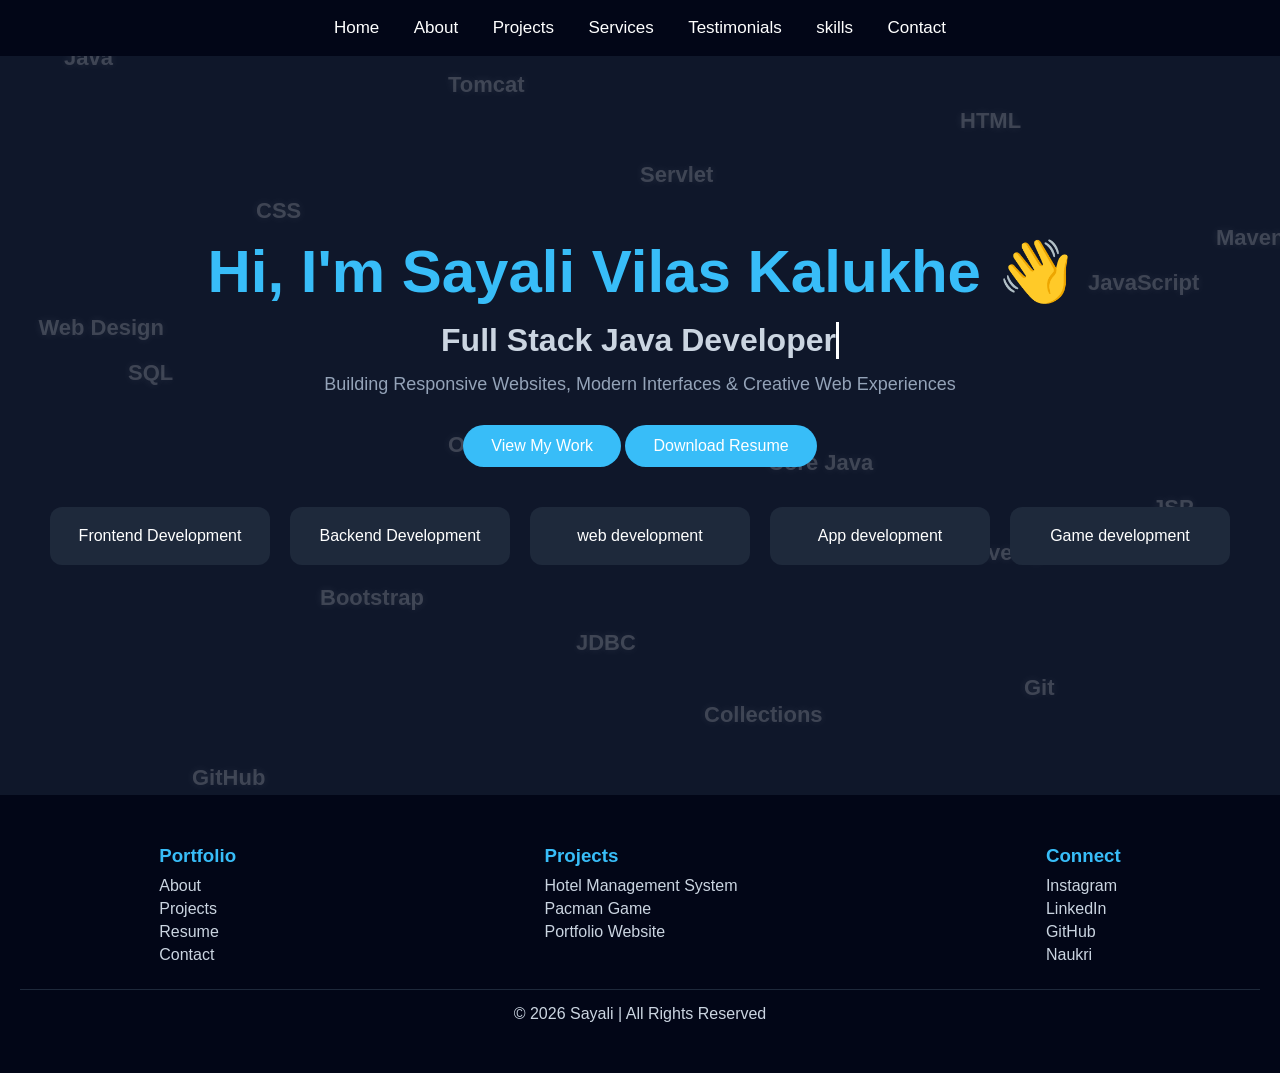
<file: index.html>
<!DOCTYPE html>
<html lang="en">
<head>
    <meta charset="UTF-8">
    <meta name="viewport" content="width=device-width, initial-scale=1.0">
    <title>Sayali | Portfolio</title>
    <link rel="stylesheet" href="style.css">
</head>
<body>

<!-- FLOATING LANGUAGES -->
<div class="bg-wrap">

    <span class="bg-item">Java</span>
    <span class="bg-item">HTML</span>
    <span class="bg-item">CSS</span>
    <span class="bg-item">JavaScript</span>
    <span class="bg-item">SQL</span>

    <span class="bg-item">Core Java</span>
    <span class="bg-item">Bootstrap</span>
    <span class="bg-item">Git</span>
    <span class="bg-item">GitHub</span>
    <span class="bg-item">MySQL</span>

    <span class="bg-item">Servlet</span>
    <span class="bg-item">JSP</span>
    <span class="bg-item">JDBC</span>
    <span class="bg-item">Maven</span>
    <span class="bg-item">Tomcat</span>

    <span class="bg-item">OOP</span>
    <span class="bg-item">Collections</span>
    <span class="bg-item">Exception</span>
    <span class="bg-item">Web Design</span>
    <span class="bg-item">Developer</span>

</div>

<!-- NAVBAR -->
<nav>
    <a href="index.html">Home</a>
    <a href="about.html">About</a>
    <a href="projects.html">Projects</a>
    <a href="services.html">Services</a>
    <a href="testimonials.html">Testimonials</a>
    <a href="skills.html">skills</a>
    <a href="contact.html">Contact</a>
</nav>



<!-- HERO -->
<!-- HERO -->
<section class="hero">
      
    <h1>Hi, I'm Sayali Vilas Kalukhe 👋</h1>

    <h2 class="typing">
        Full Stack Java Developer
    </h2>

    <p>
        Building Responsive Websites,
        Modern Interfaces &
        Creative Web Experiences
    </p>

    <a href="projects.html" class="btn">
        View My Work
    </a>
    <a href="pdf/MyResume.pdf" download class="btn">
    Download Resume
</a>

    <div class="skills-box">

        <div class="skill-card">
            Frontend Development
        </div>

        <div class="skill-card">
            Backend Development
        </div>

        <div class="skill-card">
            web development
        </div>
         <div class="skill-card">
            App development
        </div>
         <div class="skill-card">
            Game development
        </div>

    </div>

</section>

<!-- FOOTER -->
<footer class="footer">

    <div class="footer-container">

        <div class="footer-box">
            <h3>Portfolio</h3>
            <a href="about.html">About</a>
            <a href="projects.html">Projects</a>
            <a href="skills.html">Resume</a>
            <a href="contact.html">Contact</a>
        </div>

        <div class="footer-box">
            <h3>Projects</h3>
            <a href="projects.html">Hotel Management System</a>
            <a href="projects.html">Pacman Game</a>
            <a href="projects.html">Portfolio Website</a>
        </div>

        <div class="footer-box">
            <h3>Connect</h3>
            <a href="#">Instagram</a>
            <a href="#">LinkedIn</a>
            <a href="#">GitHub</a>
            <a href="#">Naukri</a>
        </div>

    </div>

    <div class="footer-bottom">
        © 2026 Sayali | All Rights Reserved
    </div>

</footer>

</body>
</html>
</file>
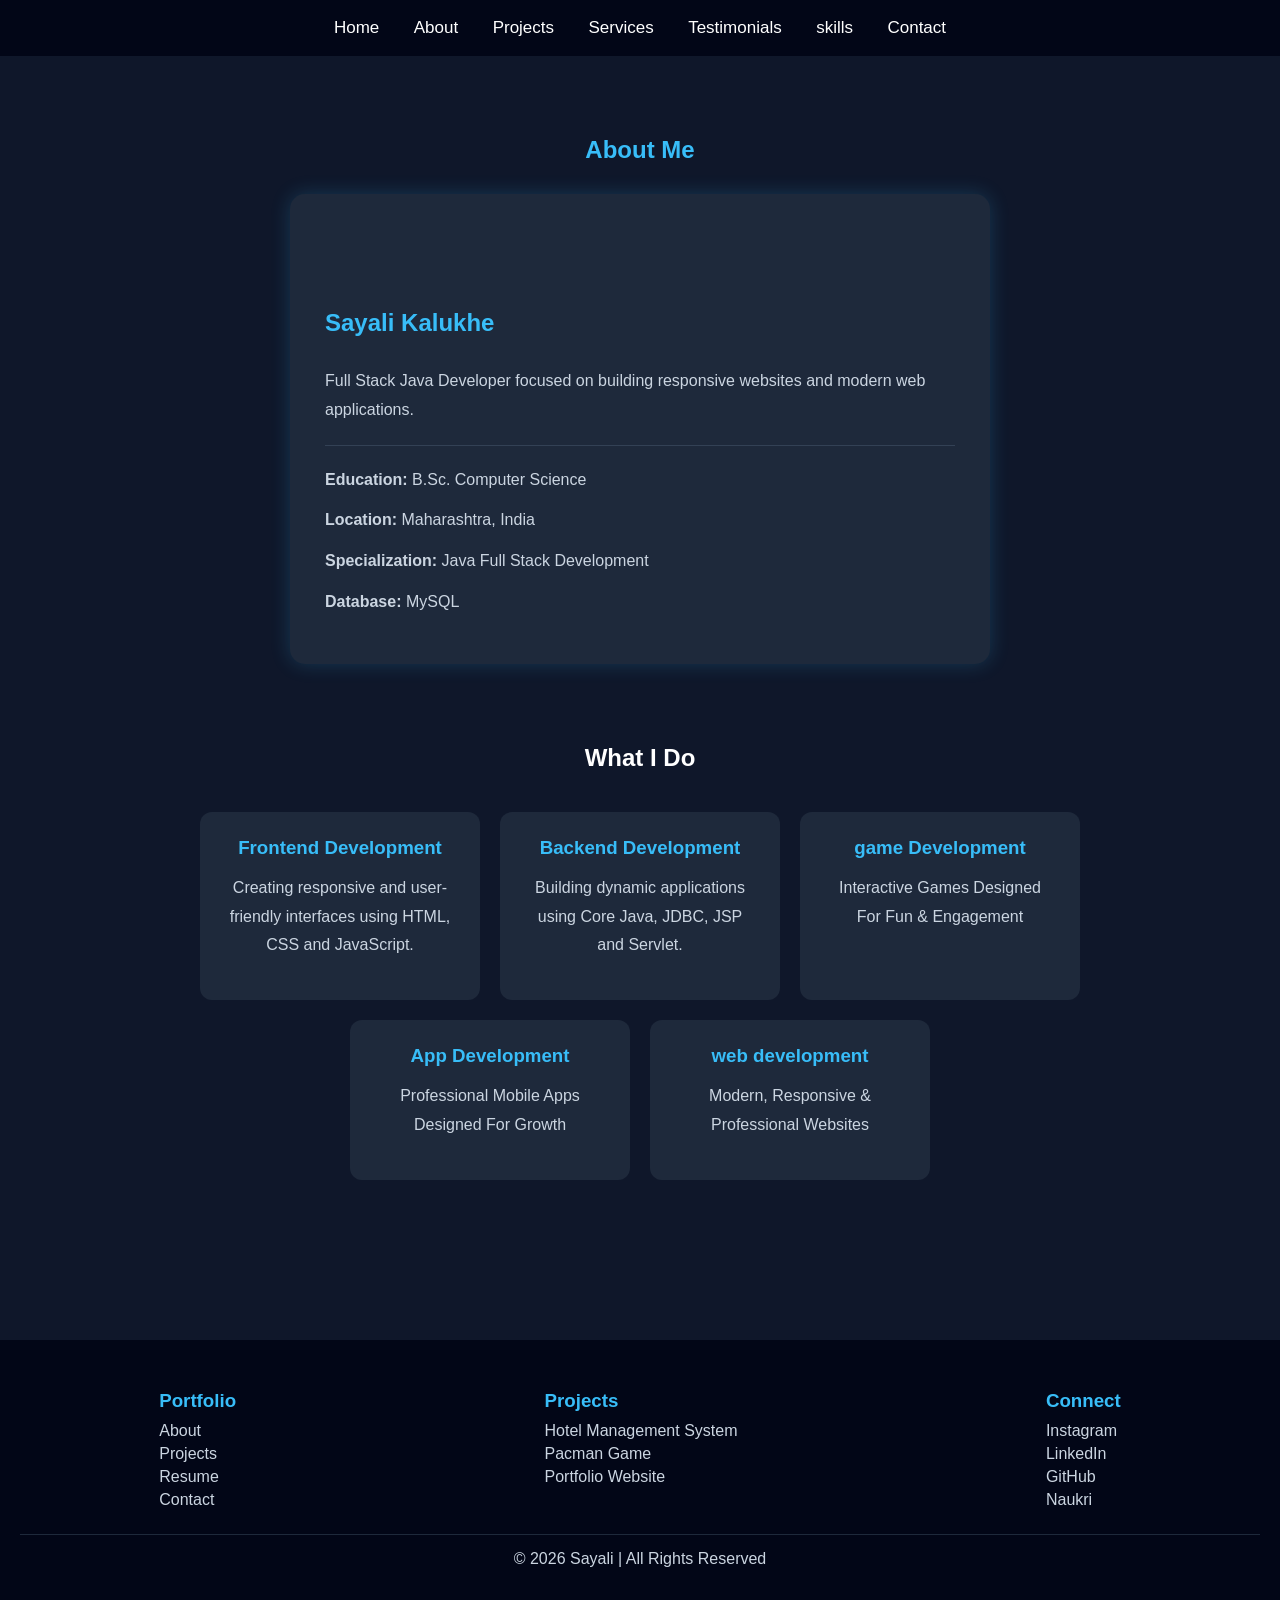
<file: about.html>
<!DOCTYPE html>
<html lang="en">
<head>
    <meta charset="UTF-8">
    <meta name="viewport" content="width=device-width, initial-scale=1.0">
    <title>About | Sayali</title>
    <link rel="stylesheet" href="style.css">
</head>
<body>

<!-- NAVBAR -->
<nav>
    <a href="index.html">Home</a>
    <a href="about.html">About</a>
    <a href="projects.html">Projects</a>
    <a href="services.html">Services</a>
    <a href="testimonials.html">Testimonials</a>
    <a href="skills.html">skills</a>
    <a href="contact.html">Contact</a>
</nav>

<!-- ABOUT SECTION -->
<section class="about">

    <h1>About Me</h1>

    <div class="about-box">

        <h2>Sayali Kalukhe</h2>

        <p>
            Full Stack Java Developer focused on building
            responsive websites and modern web applications.
        </p>

        <hr>

        <p><strong>Education:</strong> B.Sc. Computer Science</p>

        <p><strong>Location:</strong> Maharashtra, India</p>

        <p><strong>Specialization:</strong> Java Full Stack Development</p>

        <p><strong>Database:</strong> MySQL</p>

    </div>

    <h2 class="what-title">What I Do</h2>

    <div class="about-cards">

        <div class="about-card">
            <h3>Frontend Development</h3>
            <p>
                Creating responsive and user-friendly interfaces
                using HTML, CSS and JavaScript.
            </p>
        </div>

        <div class="about-card">
            <h3>Backend Development</h3>
            <p>
                Building dynamic applications using Core Java,
                JDBC, JSP and Servlet.
            </p>
        </div>

        <div class="about-card">
            <h3>game Development</h3>
            <p>
                Interactive Games Designed 
                For Fun & Engagement
            </p>
        </div>

         <div class="about-card">
            <h3>App Development</h3>
            <p>
                Professional Mobile Apps
                 Designed For Growth
            </p>
        </div>

       <div class="about-card">
            <h3>web development</h3>
            <p>
                Modern, Responsive &
                 Professional Websites
            </p>
        </div>

    </div>

</section>

<!-- FOOTER -->
<footer class="footer">

    <div class="footer-container">

        <div class="footer-box">
            <h3>Portfolio</h3>
            <a href="about.html">About</a>
            <a href="projects.html">Projects</a>
            <a href="skills.html">Resume</a>
            <a href="contact.html">Contact</a>
        </div>

        <div class="footer-box">
            <h3>Projects</h3>
            <a href="projects.html">Hotel Management System</a>
            <a href="projects.html">Pacman Game</a>
            <a href="projects.html">Portfolio Website</a>
        </div>

        <div class="footer-box">
            <h3>Connect</h3>
            <a href="#">Instagram</a>
            <a href="#">LinkedIn</a>
            <a href="#">GitHub</a>
            <a href="#">Naukri</a>
        </div>

    </div>

    <div class="footer-bottom">
        © 2026 Sayali | All Rights Reserved
    </div>

</footer>

</body>
</html>
</file>
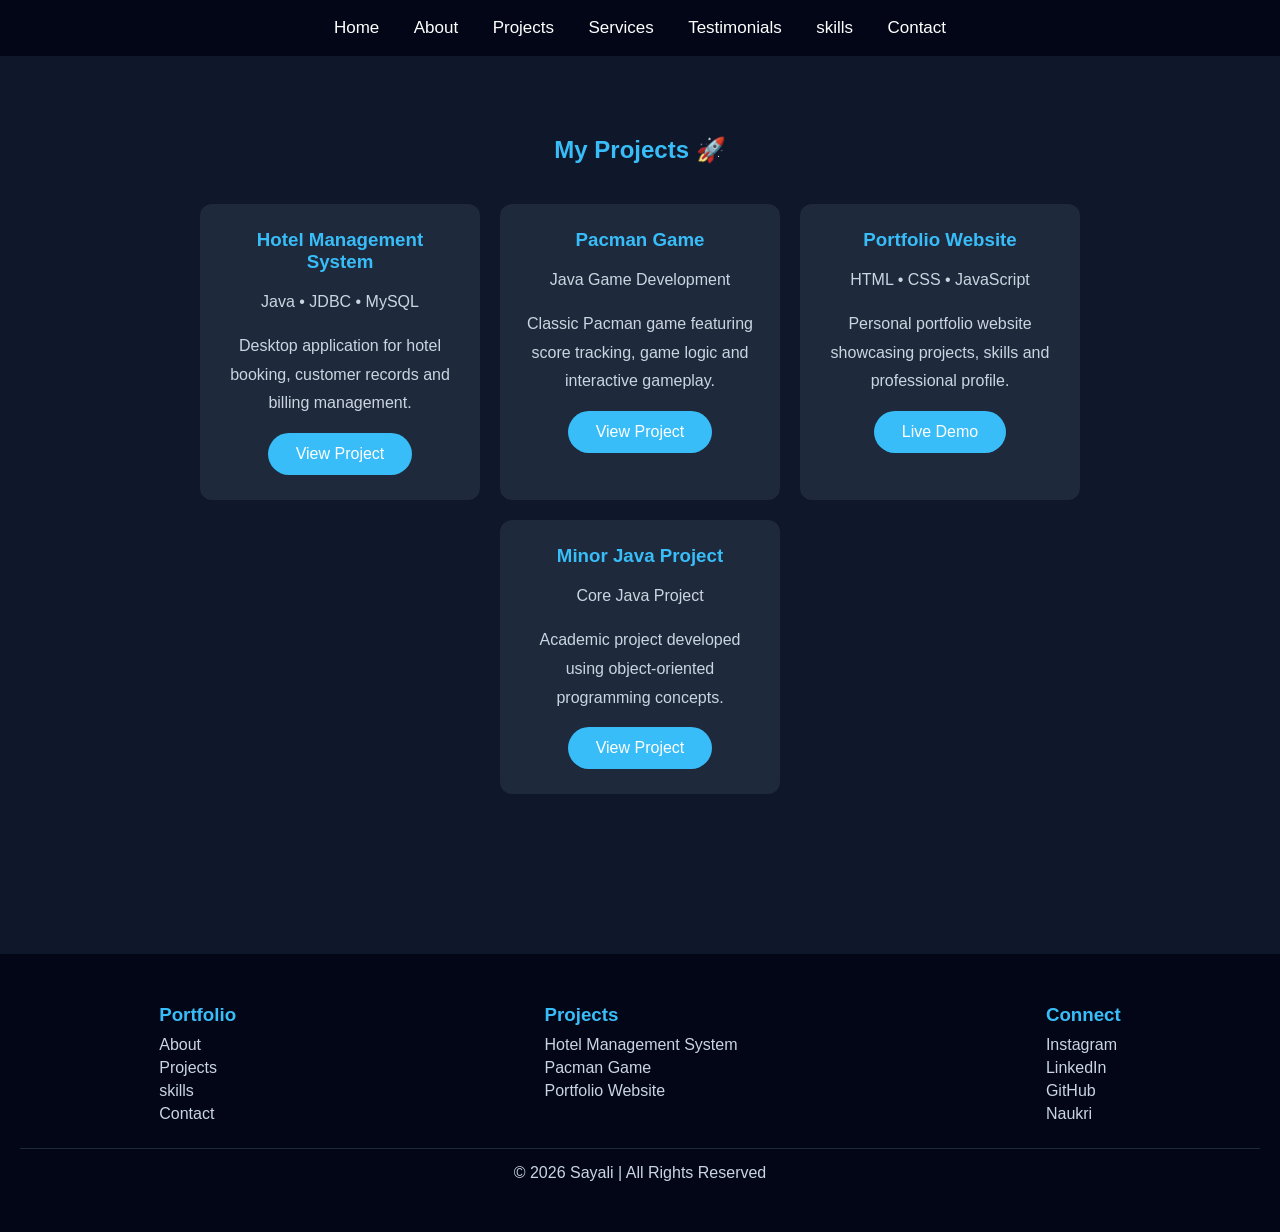
<file: projects.html>
<!DOCTYPE html>
<html lang="en">
<head>
    <meta charset="UTF-8">
    <meta name="viewport" content="width=device-width, initial-scale=1.0">
    <title>Projects | Sayali</title>
    <link rel="stylesheet" href="style.css">
</head>
<body>

<nav>
    <a href="index.html">Home</a>
    <a href="about.html">About</a>
    <a href="projects.html">Projects</a>
    <a href="services.html">Services</a>
    <a href="testimonials.html">Testimonials</a>
    <a href="skills.html">skills</a>
    <a href="contact.html">Contact</a>
</nav>

<section class="about">

    <h1>My Projects 🚀</h1>

    <div class="project-container">

        <div class="about-card">
            <h3>Hotel Management System</h3>

            <p>
                Java • JDBC • MySQL
            </p>

            <p>
                Desktop application for hotel booking,
                customer records and billing management.
            </p>

            <a href="hotel-project.html" class="btn">
                View Project
            </a>
        </div>

        <div class="about-card">
            <h3>Pacman Game</h3>

            <p>
                Java Game Development
            </p>

            <p>
                Classic Pacman game featuring score tracking,
                game logic and interactive gameplay.
            </p>

            <a href="pacman-project.html" class="btn">
                View Project
            </a>
        </div>

        <div class="about-card">
            <h3>Portfolio Website</h3>

            <p>
                HTML • CSS • JavaScript
            </p>

            <p>
                Personal portfolio website showcasing
                projects, skills and professional profile.
            </p>

            <a href="index.html" class="btn">
                Live Demo
            </a>
        </div>

        <div class="about-card">
            <h3>Minor Java Project</h3>

            <p>
                Core Java Project
            </p>

            <p>
                Academic project developed using
                object-oriented programming concepts.
            </p>

            <a href="minor-project.html" class="btn">
                View Project
            </a>
        </div>

    </div>

</section>

<footer class="footer">

    <div class="footer-container">

        <div class="footer-box">
            <h3>Portfolio</h3>
            <a href="about.html">About</a>
            <a href="projects.html">Projects</a>
            <a href="skills.html">skills</a>
            <a href="contact.html">Contact</a>
        </div>

        <div class="footer-box">
            <h3>Projects</h3>
            <a href="projects.html">Hotel Management System</a>
            <a href="projects.html">Pacman Game</a>
            <a href="projects.html">Portfolio Website</a>
        </div>

        <div class="footer-box">
            <h3>Connect</h3>
            <a href="#">Instagram</a>
            <a href="#">LinkedIn</a>
            <a href="#">GitHub</a>
            <a href="#">Naukri</a>
        </div>

    </div>

    <div class="footer-bottom">
        © 2026 Sayali | All Rights Reserved
    </div>

</footer>

</body>
</html>
</file>
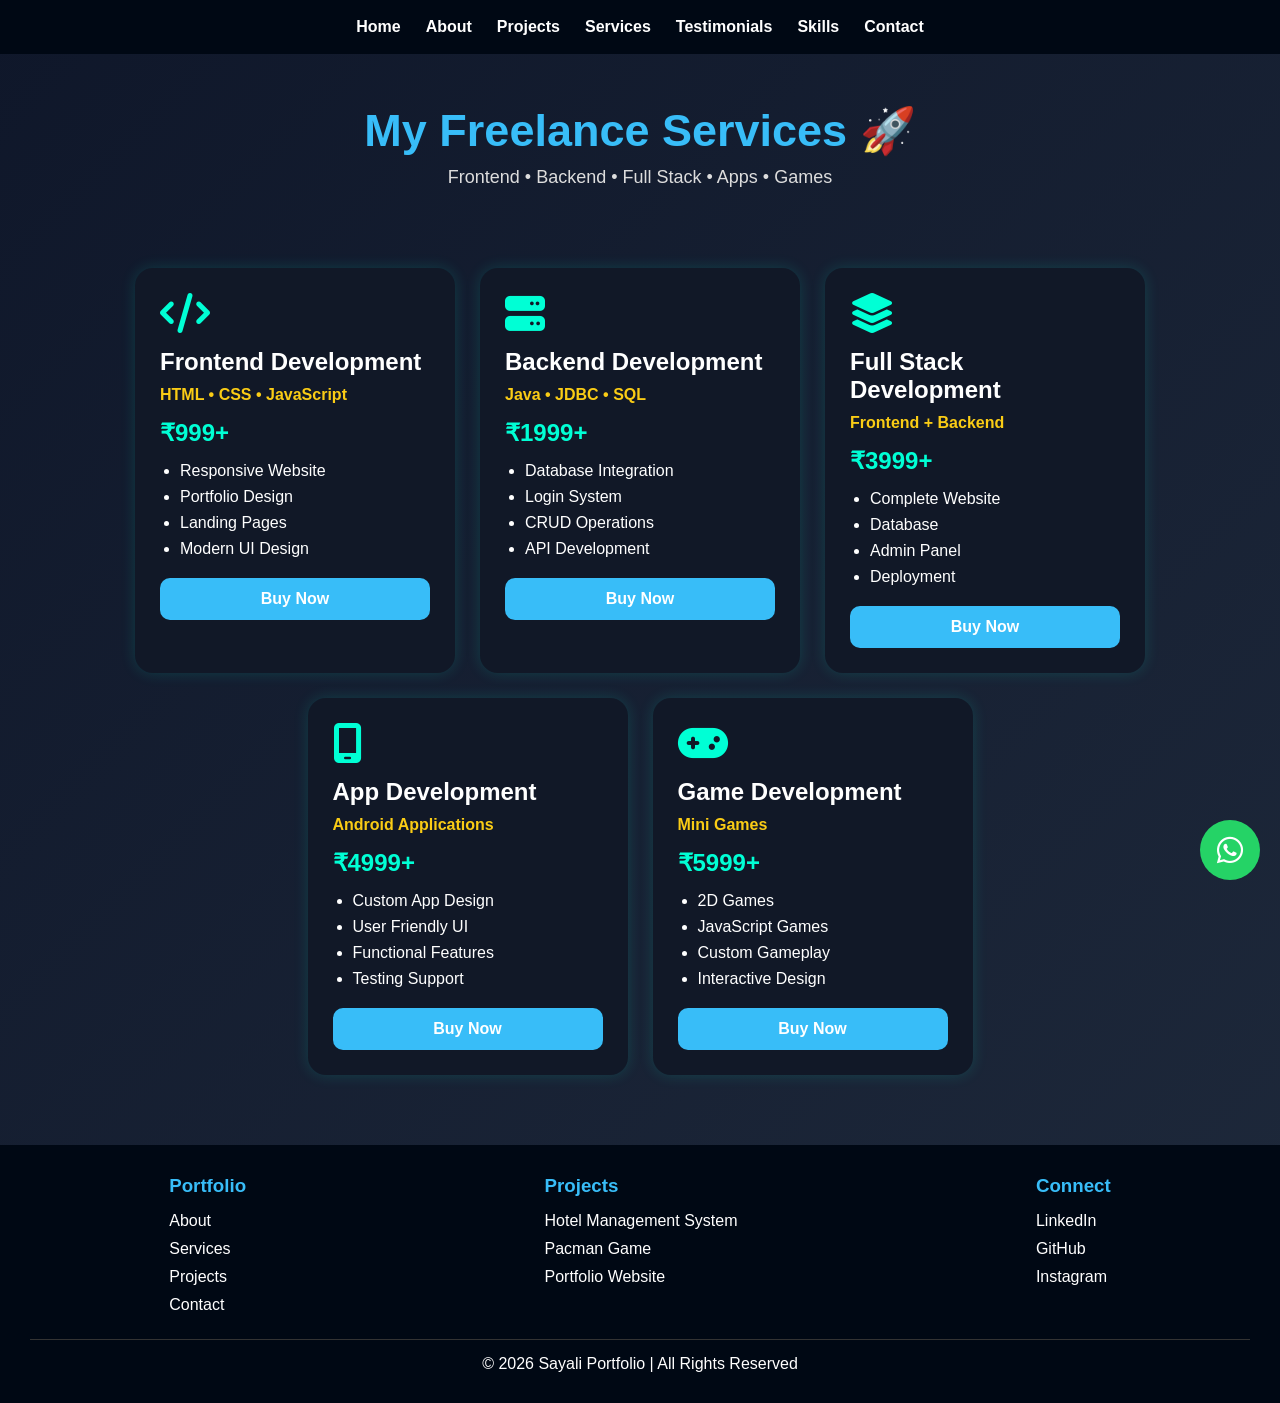
<file: services.html>
<!DOCTYPE html>
<html lang="en">
<head>
<meta charset="UTF-8">
<meta name="viewport" content="width=device-width, initial-scale=1.0">
<title>Services | Sayali Portfolio</title>

<link rel="stylesheet" href="https://cdnjs.cloudflare.com/ajax/libs/font-awesome/6.5.0/css/all.min.css">

<style>

*{
    margin:0;
    padding:0;
    box-sizing:border-box;
    font-family:Arial,sans-serif;
}

body{
    background:linear-gradient(135deg,#0f172a,#1e293b);
    color:white;
}

/* NAVBAR */

nav{
    background:#000814;
    padding:18px;
    display:flex;
    justify-content:center;
    gap:25px;
    flex-wrap:wrap;
    position:sticky;
    top:0;
    z-index:1000;
}

nav a{
    color:white;
    text-decoration:none;
    font-weight:bold;
    transition:.3s;
}

nav a:hover{
    color:#38bdf8;
}

/* HEADER */

header{
    text-align:center;
    padding:50px 20px;
}

header h1{
    font-size:45px;
    color:#38bdf8;
    margin-bottom:10px;
}

header p{
    color:#ddd;
    font-size:18px;
}

/* SERVICES */

.container{
    display:flex;
    flex-wrap:wrap;
    justify-content:center;
    gap:25px;
    padding:30px;
}

.card{
    width:320px;
    background:#111827;
    border-radius:18px;
    padding:25px;
    transition:.4s;
    box-shadow:0 0 15px rgba(0,255,213,.15);
}

.card:hover{
    transform:translateY(-10px);
    box-shadow:0 0 25px #00ffd5;
}

.card i{
    font-size:40px;
    color:#00ffd5;
    margin-bottom:15px;
}

.card h2{
    margin-bottom:10px;
}

.highlight{
    color:#facc15;
    font-weight:bold;
    margin-bottom:10px;
}

.price{
    color:#00ffd5;
    font-size:24px;
    font-weight:bold;
    margin:15px 0;
}

.card ul{
    padding-left:20px;
}

.card ul li{
    margin:8px 0;
}

.btn{
    display:block;
    text-align:center;
    margin-top:20px;
    padding:12px;
    background:#38bdf8;
    color:white;
    text-decoration:none;
    border-radius:10px;
    font-weight:bold;
    transition:.3s;
}

.btn:hover{
    background:#0ea5e9;
}

/* FOOTER */

footer{
    background:#000814;
    margin-top:40px;
    padding:30px;
}

.footer-container{
    display:flex;
    justify-content:space-around;
    flex-wrap:wrap;
    gap:20px;
}

.footer-box{
    display:flex;
    flex-direction:column;
}

.footer-box h3{
    color:#38bdf8;
    margin-bottom:10px;
}

.footer-box a{
    color:white;
    text-decoration:none;
    margin:5px 0;
}

.footer-box a:hover{
    color:#38bdf8;
}

.footer-bottom{
    text-align:center;
    margin-top:20px;
    border-top:1px solid #333;
    padding-top:15px;
}

/* WHATSAPP */

.whatsapp{
    position:fixed;
    right:20px;
    bottom:20px;
    width:60px;
    height:60px;
    border-radius:50%;
    background:#25D366;
    color:white;
    display:flex;
    justify-content:center;
    align-items:center;
    text-decoration:none;
    font-size:30px;
}

</style>
</head>

<body>

<nav>
    <a href="index.html">Home</a>
    <a href="about.html">About</a>
    
    <a href="projects.html">Projects</a>
    <a href="services.html">Services</a>
    <a href="testimonials.html">Testimonials</a>
    <a href="skills.html">Skills</a>
    <a href="contact.html">Contact</a>
</nav>

<header>
    <h1>My Freelance Services 🚀</h1>
    <p>Frontend • Backend • Full Stack • Apps • Games</p>
</header>

<div class="container">

    <div class="card">
        <i class="fa-solid fa-code"></i>
        <h2>Frontend Development</h2>
        <p class="highlight">HTML • CSS • JavaScript</p>
        <div class="price">₹999+</div>
        <ul>
            <li>Responsive Website</li>
            <li>Portfolio Design</li>
            <li>Landing Pages</li>
            <li>Modern UI Design</li>
        </ul>
        <a href="#" class="btn" onclick="buyNow()">Buy Now</a>
    </div>

    <div class="card">
        <i class="fa-solid fa-server"></i>
        <h2>Backend Development</h2>
        <p class="highlight">Java • JDBC • SQL</p>
        <div class="price">₹1999+</div>
        <ul>
            <li>Database Integration</li>
            <li>Login System</li>
            <li>CRUD Operations</li>
            <li>API Development</li>
        </ul>
        <a href="#" class="btn" onclick="buyNow()">Buy Now</a>
    </div>

    <div class="card">
        <i class="fa-solid fa-layer-group"></i>
        <h2>Full Stack Development</h2>
        <p class="highlight">Frontend + Backend</p>
        <div class="price">₹3999+</div>
        <ul>
            <li>Complete Website</li>
            <li>Database</li>
            <li>Admin Panel</li>
            <li>Deployment</li>
        </ul>
        <a href="#" class="btn" onclick="buyNow()">Buy Now</a>
    </div>

    <div class="card">
        <i class="fa-solid fa-mobile-screen"></i>
        <h2>App Development</h2>
        <p class="highlight">Android Applications</p>
        <div class="price">₹4999+</div>
        <ul>
            <li>Custom App Design</li>
            <li>User Friendly UI</li>
            <li>Functional Features</li>
            <li>Testing Support</li>
        </ul>
        <a href="#" class="btn" onclick="buyNow()">Buy Now</a>
    </div>

    <div class="card">
        <i class="fa-solid fa-gamepad"></i>
        <h2>Game Development</h2>
        <p class="highlight">Mini Games</p>
        <div class="price">₹5999+</div>
        <ul>
            <li>2D Games</li>
            <li>JavaScript Games</li>
            <li>Custom Gameplay</li>
            <li>Interactive Design</li>
        </ul>
        <a href="#" class="btn" onclick="buyNow()">Buy Now</a>
    </div>

</div>

<footer>

    <div class="footer-container">

        <div class="footer-box">
            <h3>Portfolio</h3>
            <a href="about.html">About</a>
            <a href="services.html">Services</a>
            <a href="projects.html">Projects</a>
            <a href="contact.html">Contact</a>
        </div>

        <div class="footer-box">
            <h3>Projects</h3>
            <a href="projects.html">Hotel Management System</a>
            <a href="projects.html">Pacman Game</a>
            <a href="projects.html">Portfolio Website</a>
        </div>

        <div class="footer-box">
            <h3>Connect</h3>
            <a href="#">LinkedIn</a>
            <a href="#">GitHub</a>
            <a href="#">Instagram</a>
        </div>

    </div>

    <div class="footer-bottom">
        © 2026 Sayali Portfolio | All Rights Reserved
    </div>

</footer>

<a class="whatsapp"
href="https://wa.me/917709624013?text=Hi%20Sayali%20I%20want%20a%20project"
target="_blank">
<i class="fa-brands fa-whatsapp"></i>
</a>
<script>
function buyNow(){
      window.location.href = "contact.html";
}

</script>

</body>
</html>
</file>
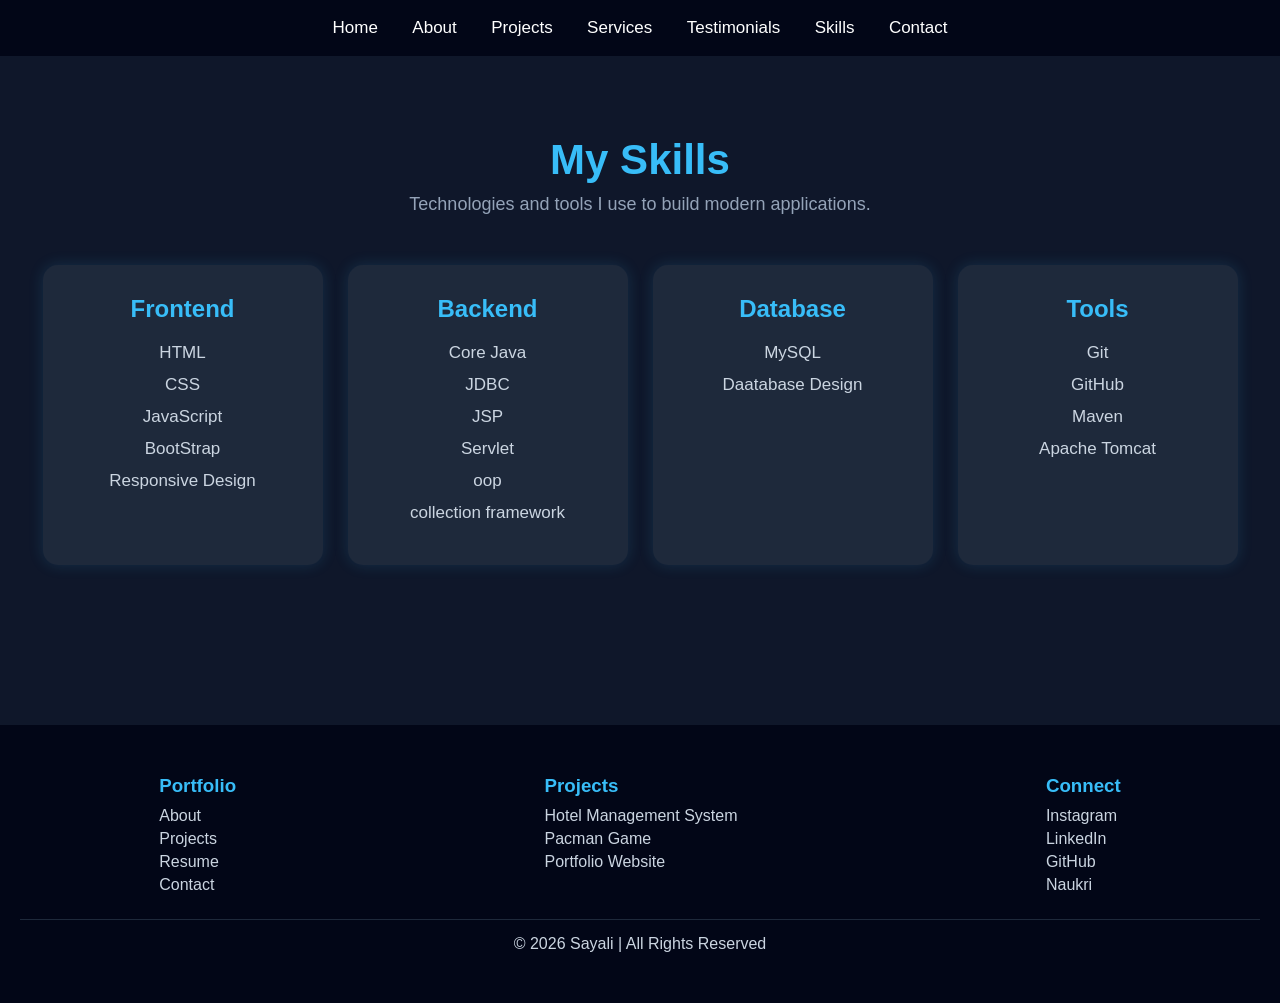
<file: skills.html>
<!DOCTYPE html>
<html lang="en">
<head>
    <meta charset="UTF-8">
    <meta name="viewport" content="width=device-width, initial-scale=1.0">
    <title>Skills | Sayali</title>
    <link rel="stylesheet" href="style.css">
</head>
<body>

<nav>
    <a href="index.html">Home</a>
    <a href="about.html">About</a>
    <a href="projects.html">Projects</a>
    <a href="services.html">Services</a>
    <a href="testimonials.html">Testimonials</a>
    <a href="skills.html">Skills</a>
    
    <a href="contact.html">Contact</a>
</nav>

<section class="skills-section">

    <h1>My Skills</h1>
    <p class="skills-subtitle">
        Technologies and tools I use to build modern applications.
    </p>

    <div class="skills-grid">

        <div class="skill-box">
            <h2>Frontend</h2>
            <ul>
                <li>HTML</li>
                <li>CSS</li>
                <li>JavaScript</li>
                <li>BootStrap</li>
                <li>Responsive Design</li>
            </ul>
        </div>

        <div class="skill-box">
            <h2>Backend</h2>
            <ul>
                <li>Core Java</li>
                <li>JDBC</li>
                <li>JSP</li>
                <li>Servlet</li>
                <li>oop</li>
                <li>collection framework</li>
            </ul>
        </div>

        <div class="skill-box">
            <h2>Database</h2>
            <ul>
                <li>MySQL</li>
                <li>Daatabase Design</li>
            </ul>
        </div>

        <div class="skill-box">
            <h2>Tools</h2>
            <ul>
                <li>Git</li>
                <li>GitHub</li>
                <li>Maven</li>
                <li>Apache Tomcat</li>
            </ul>
        </div>

    </div>

</section>

<footer class="footer">

    <div class="footer-container">

        <div class="footer-box">
            <h3>Portfolio</h3>
            <a href="about.html">About</a>
            <a href="projects.html">Projects</a>
            <a href="skills.html">Resume</a>
            <a href="contact.html">Contact</a>
        </div>

        <div class="footer-box">
            <h3>Projects</h3>
            <a href="projects.html">Hotel Management System</a>
            <a href="projects.html">Pacman Game</a>
            <a href="projects.html">Portfolio Website</a>
        </div>

        <div class="footer-box">
            <h3>Connect</h3>
            <a href="#">Instagram</a>
            <a href="#">LinkedIn</a>
            <a href="#">GitHub</a>
            <a href="#">Naukri</a>
        </div>

    </div>

    <div class="footer-bottom">
        © 2026 Sayali | All Rights Reserved
    </div>

</footer>


</body>
</html>
</file>
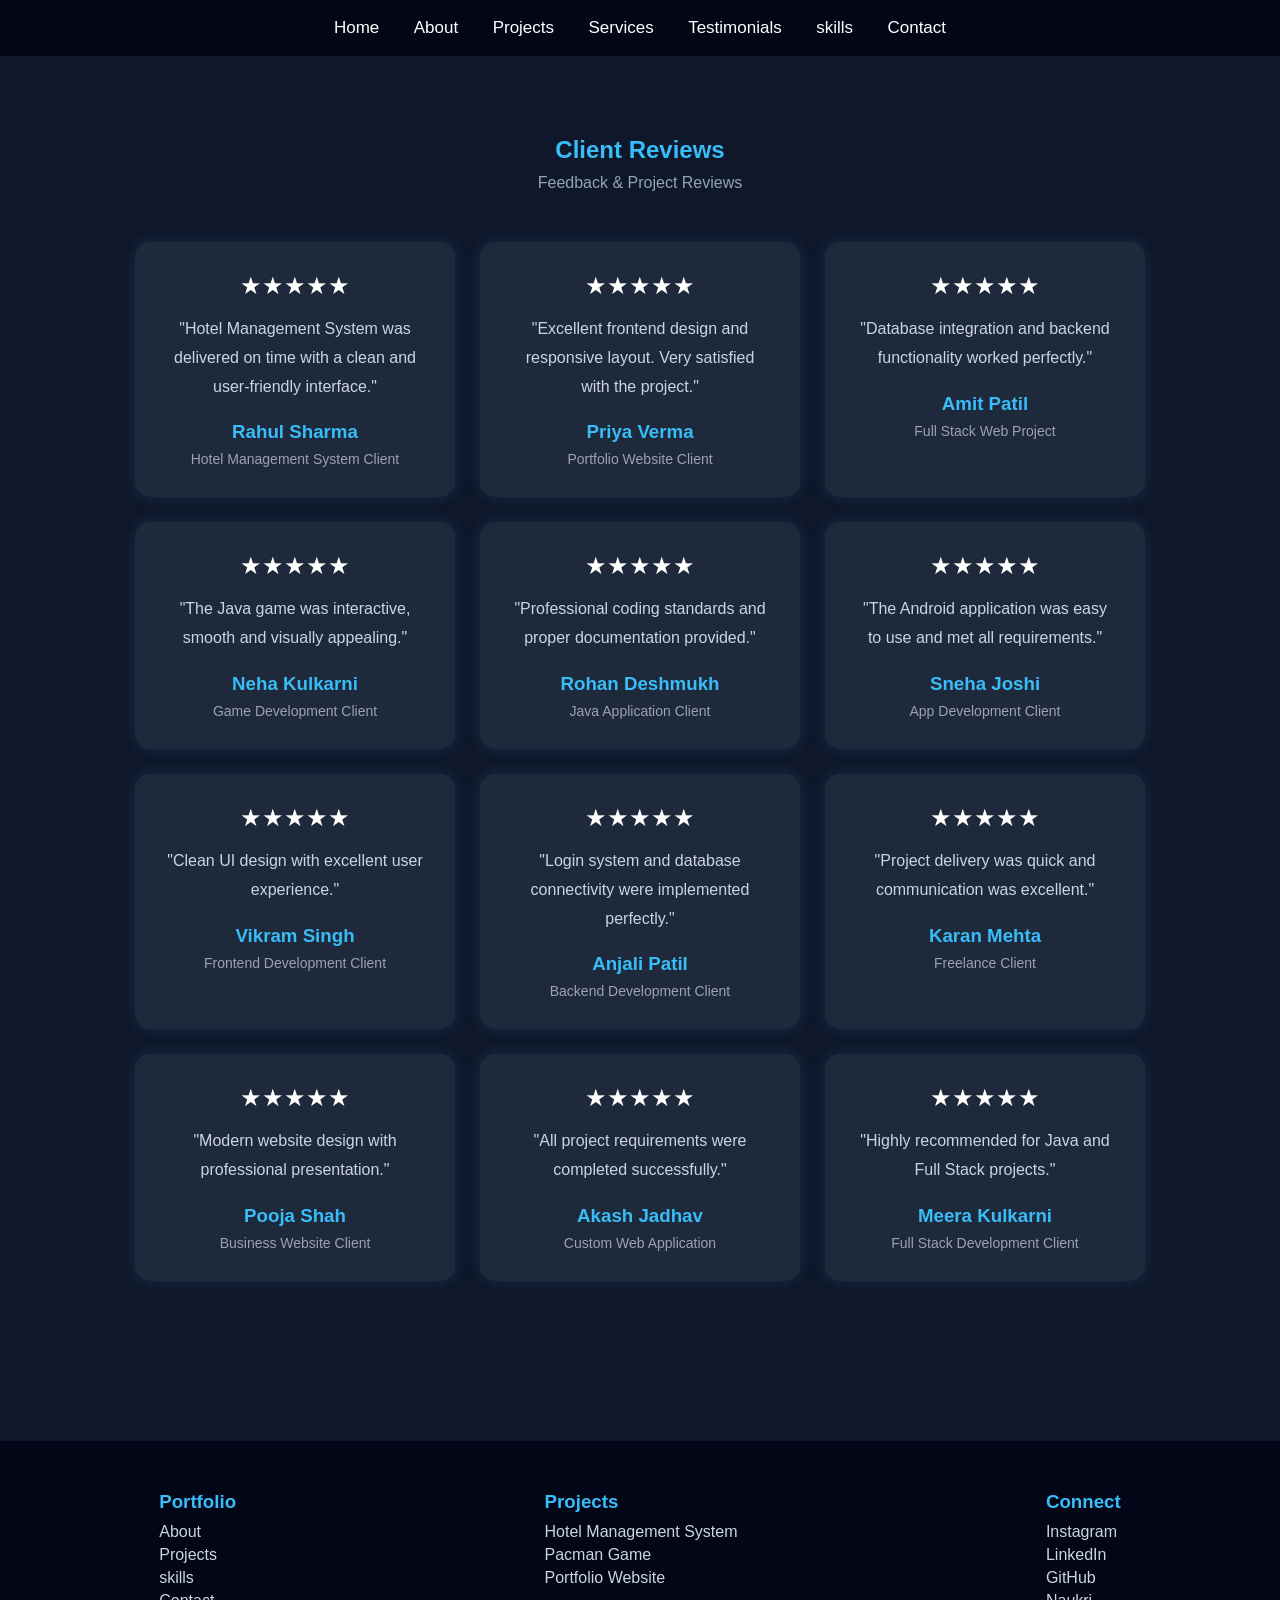
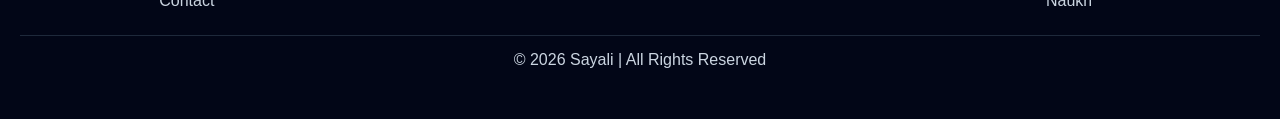
<file: testimonials.html>
<!DOCTYPE html>
<html lang="en">
<head>
    <meta charset="UTF-8">
    <meta name="viewport" content="width=device-width, initial-scale=1.0">
    <title>Testimonials | Sayali</title>
    <link rel="stylesheet" href="style.css">
</head>
<body>

<nav>
    <a href="index.html">Home</a>
    <a href="about.html">About</a>
    <a href="projects.html">Projects</a>
    <a href="services.html">Services</a>
    <a href="testimonials.html">Testimonials</a>
    <a href="skills.html">skills</a>
    <a href="contact.html">Contact</a>
</nav>

<section class="testimonials">

    <h1>Client Reviews</h1>
    <p class="sub-title">
        Feedback & Project Reviews
    </p>

    <div class="testimonial-container">

    <div class="testimonial-card">
        <div class="stars">★★★★★</div>
        <p>"Hotel Management System was delivered on time with a clean and user-friendly interface."</p>
        <h3>Rahul Sharma</h3>
        <span>Hotel Management System Client</span>
    </div>

    <div class="testimonial-card">
        <div class="stars">★★★★★</div>
        <p>"Excellent frontend design and responsive layout. Very satisfied with the project."</p>
        <h3>Priya Verma</h3>
        <span>Portfolio Website Client</span>
    </div>

    <div class="testimonial-card">
        <div class="stars">★★★★★</div>
        <p>"Database integration and backend functionality worked perfectly."</p>
        <h3>Amit Patil</h3>
        <span>Full Stack Web Project</span>
    </div>

    <div class="testimonial-card">
        <div class="stars">★★★★★</div>
        <p>"The Java game was interactive, smooth and visually appealing."</p>
        <h3>Neha Kulkarni</h3>
        <span>Game Development Client</span>
    </div>

    <div class="testimonial-card">
        <div class="stars">★★★★★</div>
        <p>"Professional coding standards and proper documentation provided."</p>
        <h3>Rohan Deshmukh</h3>
        <span>Java Application Client</span>
    </div>

    <div class="testimonial-card">
        <div class="stars">★★★★★</div>
        <p>"The Android application was easy to use and met all requirements."</p>
        <h3>Sneha Joshi</h3>
        <span>App Development Client</span>
    </div>

    <div class="testimonial-card">
        <div class="stars">★★★★★</div>
        <p>"Clean UI design with excellent user experience."</p>
        <h3>Vikram Singh</h3>
        <span>Frontend Development Client</span>
    </div>

    <div class="testimonial-card">
        <div class="stars">★★★★★</div>
        <p>"Login system and database connectivity were implemented perfectly."</p>
        <h3>Anjali Patil</h3>
        <span>Backend Development Client</span>
    </div>

    <div class="testimonial-card">
        <div class="stars">★★★★★</div>
        <p>"Project delivery was quick and communication was excellent."</p>
        <h3>Karan Mehta</h3>
        <span>Freelance Client</span>
    </div>

    <div class="testimonial-card">
        <div class="stars">★★★★★</div>
        <p>"Modern website design with professional presentation."</p>
        <h3>Pooja Shah</h3>
        <span>Business Website Client</span>
    </div>

    <div class="testimonial-card">
        <div class="stars">★★★★★</div>
        <p>"All project requirements were completed successfully."</p>
        <h3>Akash Jadhav</h3>
        <span>Custom Web Application</span>
    </div>

    <div class="testimonial-card">
        <div class="stars">★★★★★</div>
        <p>"Highly recommended for Java and Full Stack projects."</p>
        <h3>Meera Kulkarni</h3>
        <span>Full Stack Development Client</span>
    </div>

</div>
</section>

<footer class="footer">

    <div class="footer-container">

        <div class="footer-box">
            <h3>Portfolio</h3>
            <a href="about.html">About</a>
            <a href="projects.html">Projects</a>
            <a href="skills.html">skills</a>
            <a href="contact.html">Contact</a>
        </div>

        <div class="footer-box">
            <h3>Projects</h3>
            <a href="projects.html">Hotel Management System</a>
            <a href="projects.html">Pacman Game</a>
            <a href="projects.html">Portfolio Website</a>
        </div>

        <div class="footer-box">
            <h3>Connect</h3>
            <a href="#">Instagram</a>
            <a href="#">LinkedIn</a>
            <a href="#">GitHub</a>
            <a href="#">Naukri</a>
        </div>

    </div>

    <div class="footer-bottom">
        © 2026 Sayali | All Rights Reserved
    </div>

</footer>

</body>
</html>
</file>
<file: style.css>
*{
    margin:0;
    padding:0;
    box-sizing:border-box;
    font-family:Arial,sans-serif;
}

body{
    background:#0f172a;
    color:white;
    overflow-x:hidden;
    min-height:100vh;
}

/* NAVBAR */
nav{
    background:#020617;
    padding:18px;
    text-align:center;
    position:relative;
    z-index:10;
}

nav a{
    color:white;
    text-decoration:none;
    margin:0 15px;
    font-size:17px;
    transition:0.3s;
}

nav a:hover{
    color:#38bdf8;
}

/* HERO */
.hero{
    text-align:center;
    padding:180px 20px 150px;
    position:relative;
    z-index:2;
}

.hero h1{
    font-size:60px;
    color:#38bdf8;
    margin-bottom:15px;
}

.hero h2{
    font-size:32px;
    color:#cbd5e1;
    margin-bottom:15px;
}

.hero p{
    color:#94a3b8;
    font-size:18px;
    margin-bottom:30px;
}

.btn{
    display:inline-block;
    padding:12px 28px;
    background:#38bdf8;
    color:white;
    text-decoration:none;
    border-radius:30px;
    transition:0.3s;
}

.btn:hover{
    transform:translateY(-5px);
}

/* PROJECT CARDS */
.project-container{
    display:flex;
    justify-content:center;
    flex-wrap:wrap;
    gap:20px;
    margin-top:40px;
}

.card{
    background:#1e293b;
    width:280px;
    padding:20px;
    border-radius:12px;
    text-align:center;
}

.card a{
    color:#38bdf8;
    text-decoration:none;
}

/* FLOATING LANGUAGES */
.bg-wrap{
    position:fixed;
    top:0;
    left:0;
    width:100%;
    height:100%;
    pointer-events:none;
    z-index:0;
}

.bg-item{
    position:absolute;
    color:rgba(255,255,255,0.18);
    font-size:22px;
    font-weight:bold;
    text-shadow:0 0 10px rgba(255,255,255,0.1);
    animation:floatMove 7s ease-in-out infinite;
}

@keyframes floatMove{
    0%{
        transform:translateY(0);
    }

    50%{
        transform:translateY(-20px);
    }

    100%{
        transform:translateY(0);
    }
}

.bg-item:nth-child(odd){
    animation-duration:8s;
}

.bg-item:nth-child(even){
    animation-duration:5s;
}

.bg-item:nth-child(1){top:5%;left:5%;}
.bg-item:nth-child(2){top:12%;left:75%;}
.bg-item:nth-child(3){top:22%;left:20%;}
.bg-item:nth-child(4){top:30%;left:85%;}
.bg-item:nth-child(5){top:40%;left:10%;}
.bg-item:nth-child(6){top:50%;left:60%;}
.bg-item:nth-child(7){top:65%;left:25%;}
.bg-item:nth-child(8){top:75%;left:80%;}
.bg-item:nth-child(9){top:85%;left:15%;}
.bg-item:nth-child(10){top:92%;left:65%;}

.bg-item:nth-child(11){top:18%;left:50%;}
.bg-item:nth-child(12){top:55%;left:90%;}
.bg-item:nth-child(13){top:70%;left:45%;}
.bg-item:nth-child(14){top:25%;left:95%;}
.bg-item:nth-child(15){top:8%;left:35%;}

.bg-item:nth-child(16){top:48%;left:35%;}
.bg-item:nth-child(17){top:78%;left:55%;}
.bg-item:nth-child(18){top:92%;left:40%;}
.bg-item:nth-child(19){top:35%;left:3%;}
.bg-item:nth-child(20){top:60%;left:75%;}

/* FOOTER */
.footer{
    background:#020617;
    color:#cbd5e1;
    padding:50px 20px;
    margin-top:80px;
    position:relative;
    z-index:2;
}

.footer-container{
    display:flex;
    justify-content:space-around;
    flex-wrap:wrap;
    gap:30px;
}

.footer-box h3{
    color:#38bdf8;
    margin-bottom:10px;
}

.footer-box a{
    display:block;
    color:#cbd5e1;
    text-decoration:none;
    margin:5px 0;
}

.footer-box a:hover{
    color:#38bdf8;
}

.footer-bottom{
    text-align:center;
    margin-top:25px;
    border-top:1px solid #1e293b;
    padding-top:15px;
}

.typing{
    color:#38bdf8;
    overflow:hidden;
    white-space:nowrap;
    border-right:3px solid #38bdf8;
    width:0;
    margin:auto;
    animation:
    typing 4s steps(24,end) forwards,
    blink .8s infinite;
}

@keyframes typing{
    from{
        width:0;
    }

    to{
        width:450px;
    }
}

@keyframes blink{
    50%{
        border-color:transparent;
    }
}

.skills-box{
    display:flex;
    justify-content:center;
    flex-wrap:wrap;
    gap:20px;
    margin-top:40px;
}

.skill-card{
    background:#1e293b;
    padding:20px;
    width:220px;
    border-radius:12px;
    transition:0.3s;
}

.skill-card:hover{
    transform:translateY(-10px);
    box-shadow:0 0 20px rgba(56,189,248,0.4);
}
.about{
    padding:80px 10%;
    text-align:center;
}

.about h1{
    color:#38bdf8;
    margin-bottom:20px;
}

.about p{
    max-width:800px;
    margin:15px auto;
    line-height:1.8;
    color:#cbd5e1;
}

.about-cards{
    display:flex;
    justify-content:center;
    flex-wrap:wrap;
    gap:20px;
    margin-top:40px;
}

.about-card{
    background:#1e293b;
    width:280px;
    padding:25px;
    border-radius:12px;
    transition:0.3s;
}

.about-card:hover{
    transform:translateY(-10px);
    box-shadow:0 0 20px rgba(56,189,248,0.3);
}

.about-card h3{
    color:#38bdf8;
    margin-bottom:10px;
}
.about-box{
    max-width:700px;
    margin:30px auto;
    background:#1e293b;
    padding:35px;
    border-radius:15px;
    text-align:left;
    box-shadow:0 0 20px rgba(56,189,248,0.2);
}

.about-box h2{
    color:#38bdf8;
    margin-bottom:15px;
}

.about-box p{
    margin:12px 0;
    color:#cbd5e1;
}

.about-box hr{
    border:none;
    border-top:1px solid #334155;
    margin:20px 0;
}

/* What I Do heading */
.about h2{
    margin-top:80px;
    margin-bottom:30px;
}
.testimonials{
    padding:80px 10%;
    text-align:center;
}

.testimonials h1{
    color:#38bdf8;
    margin-bottom:10px;
}

.sub-title{
    color:#94a3b8;
    margin-bottom:50px;
}

.testimonial-container{
    display:flex;
    justify-content:center;
    flex-wrap:wrap;
    gap:25px;
}

.testimonial-card{
    width:320px;
    background:#1e293b;
    padding:30px;
    border-radius:15px;
    transition:0.3s;
    box-shadow:0 0 15px rgba(56,189,248,0.15);
}

.testimonial-card:hover{
    transform:translateY(-10px);
    box-shadow:0 0 25px rgba(56,189,248,0.4);
}

.stars{
    font-size:24px;
    margin-bottom:15px;
}

.testimonial-card p{
    color:#cbd5e1;
    line-height:1.8;
    margin-bottom:20px;
}

.testimonial-card h3{
    color:#38bdf8;
}
/* SKILLS PAGE */

.skills-section{
    padding:80px 20px;
    text-align:center;
    position:relative;
    z-index:2;
}

.skills-section h1{
    color:#38bdf8;
    font-size:42px;
    margin-bottom:10px;
}

.skills-subtitle{
    color:#94a3b8;
    margin-bottom:50px;
    font-size:18px;
}

.skills-grid{
    display:flex;
    justify-content:center;
    flex-wrap:wrap;
    gap:25px;
}

.skill-box{
    width:280px;
    background:#1e293b;
    padding:30px;
    border-radius:15px;
    transition:0.4s;
    box-shadow:0 0 15px rgba(56,189,248,0.15);
}

.skill-box:hover{
    transform:translateY(-12px) scale(1.03);
    box-shadow:0 0 25px rgba(56,189,248,0.45);
}

.skill-box h2{
    color:#38bdf8;
    margin-bottom:20px;
}

.skill-box ul{
    list-style:none;
}

.skill-box li{
    margin:12px 0;
    color:#cbd5e1;
    font-size:17px;
}
/* ===== CONTACT PAGE WRAPPER ===== */
.contact-page{
    padding:80px 10%;
    text-align:center;
}

.contact-title{
    color:#38bdf8;
    font-size:40px;
    margin-bottom:10px;
}

.contact-subtitle{
    color:#94a3b8;
    margin-bottom:40px;
}

/* ===== MAIN LAYOUT ===== */
.contact-wrapper{
    display:flex;
    justify-content:center;
    flex-wrap:wrap;
    gap:40px;
}

/* ===== CARD STYLE ===== */
.contact-card{
    background:#1e293b;
    width:420px;
    padding:30px;
    border-radius:15px;
    box-shadow:0 0 15px rgba(56,189,248,0.15);
    transition:0.3s;
    text-align:left;
}

/* hover effect */
.contact-card:hover{
    transform:translateY(-10px);
    box-shadow:0 0 25px rgba(56,189,248,0.4);
}

/* headings */
.contact-card h2{
    color:#38bdf8;
    margin-bottom:20px;
}

/* text */
.contact-card p{
    color:#cbd5e1;
    margin:10px 0;
}

/* links */
.contact-card a{
    color:#38bdf8;
    text-decoration:none;
}

/* ===== FORM STYLE ===== */
.contact-card form{
    display:flex;
    flex-direction:column;
}

.contact-card input,
.contact-card textarea{
    margin-bottom:15px;
    padding:12px;
    border:none;
    border-radius:8px;
    background:#0f172a;
    color:white;
}

.contact-card textarea{
    height:120px;
    resize:none;
}

/* button */
.contact-card button{
    padding:12px;
    background:#38bdf8;
    border:none;
    border-radius:8px;
    color:white;
    cursor:pointer;
    transition:0.3s;
}

.contact-card button:hover{
    background:#0ea5e9;
}
/* ===== FOOTER ===== */
.footer{
    background:#020617;
    color:#cbd5e1;
    padding:50px 20px;
    margin-top:80px;
}

.footer-container{
    display:flex;
    justify-content:space-around;
    flex-wrap:wrap;
    gap:30px;
}

.footer-box h3{
    color:#38bdf8;
    margin-bottom:10px;
}

.footer-box a{
    display:block;
    color:#cbd5e1;
    text-decoration:none;
    margin:5px 0;
}

.footer-box a:hover{
    color:#38bdf8;
}

.footer-bottom{
    text-align:center;
    margin-top:20px;
    border-top:1px solid #1e293b;
    padding-top:15px;
}
#successMsg{
    margin-top:10px;
    color:#38bdf8;
    font-weight:bold;
    text-align:center;
    transition:0.4s ease;
    opacity:0;
}


.testimonial-card span{
    display:block;
    margin-top:8px;
    color:#9ca3af;
    font-size:14px;
}




/*new style for full stack java developer*/
.typing {
  width: fit-content;
  overflow: hidden;
  white-space: nowrap;
  border-right: 3px solid white;
  animation: typing 4s steps(30) infinite, blink 0.7s step-end infinite;
}

/* typing effect */
@keyframes typing {
  0% {
    width: 0;
  }
  50% {
    width: 22ch; /* text length */
  }
  100% {
    width: 0;
  }
}

/* cursor blink */
@keyframes blink {
  50% {
    border-color: transparent;
  }
}


/*
scroll section*/
html {
    scroll-behavior: smooth;
}
</file>
